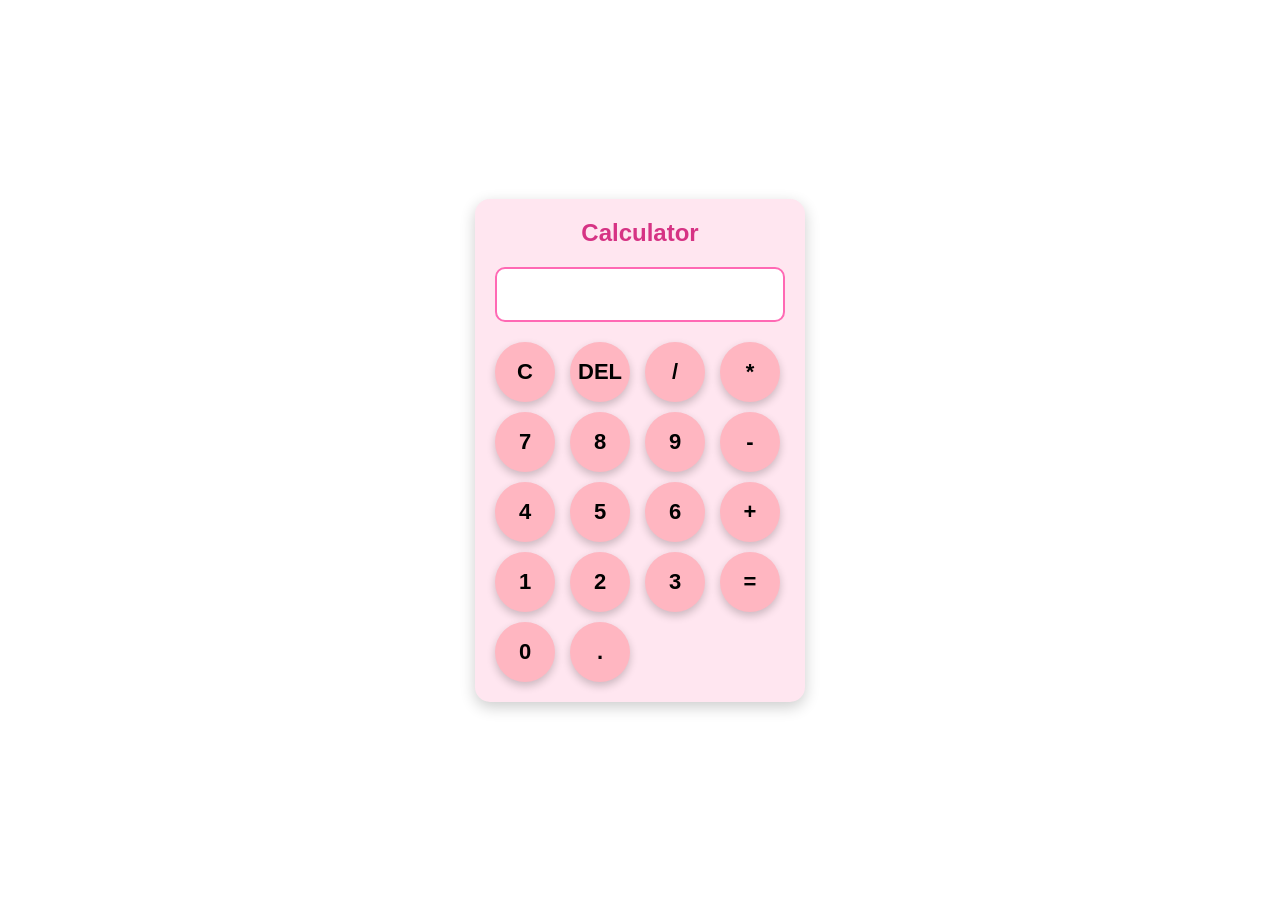
<file: Calculator/index.html>
<!DOCTYPE html>
<html lang="en">
<head>
    <meta charset="UTF-8">
    <meta name="viewport" content="width=device-width, initial-scale=1.0">
    <title>Simple Calculator</title>
    <link rel="stylesheet" href="style.css">
</head>
<body>

<div class="calculator">

    <h2>Calculator</h2>

    <input type="text" id="result" readonly>

    <div class="buttons">
        <button onclick="clearDisplay()">C</button>
        <button onclick="deleteLast()">DEL</button>
        <button onclick="appendValue('/')">/</button>
        <button onclick="appendValue('*')">*</button>

        <button onclick="appendValue('7')">7</button>
        <button onclick="appendValue('8')">8</button>
        <button onclick="appendValue('9')">9</button>
        <button onclick="appendValue('-')">-</button>

        <button onclick="appendValue('4')">4</button>
        <button onclick="appendValue('5')">5</button>
        <button onclick="appendValue('6')">6</button>
        <button onclick="appendValue('+')">+</button>

        <button onclick="appendValue('1')">1</button>
        <button onclick="appendValue('2')">2</button>
        <button onclick="appendValue('3')">3</button>
        <button onclick="calculate()">=</button>

        <button onclick="appendValue('0')">0</button>
        <button onclick="appendValue('.')">.</button>
    </div>

</div>

<script src="script.js"></script>

</body>
</html>
</file>
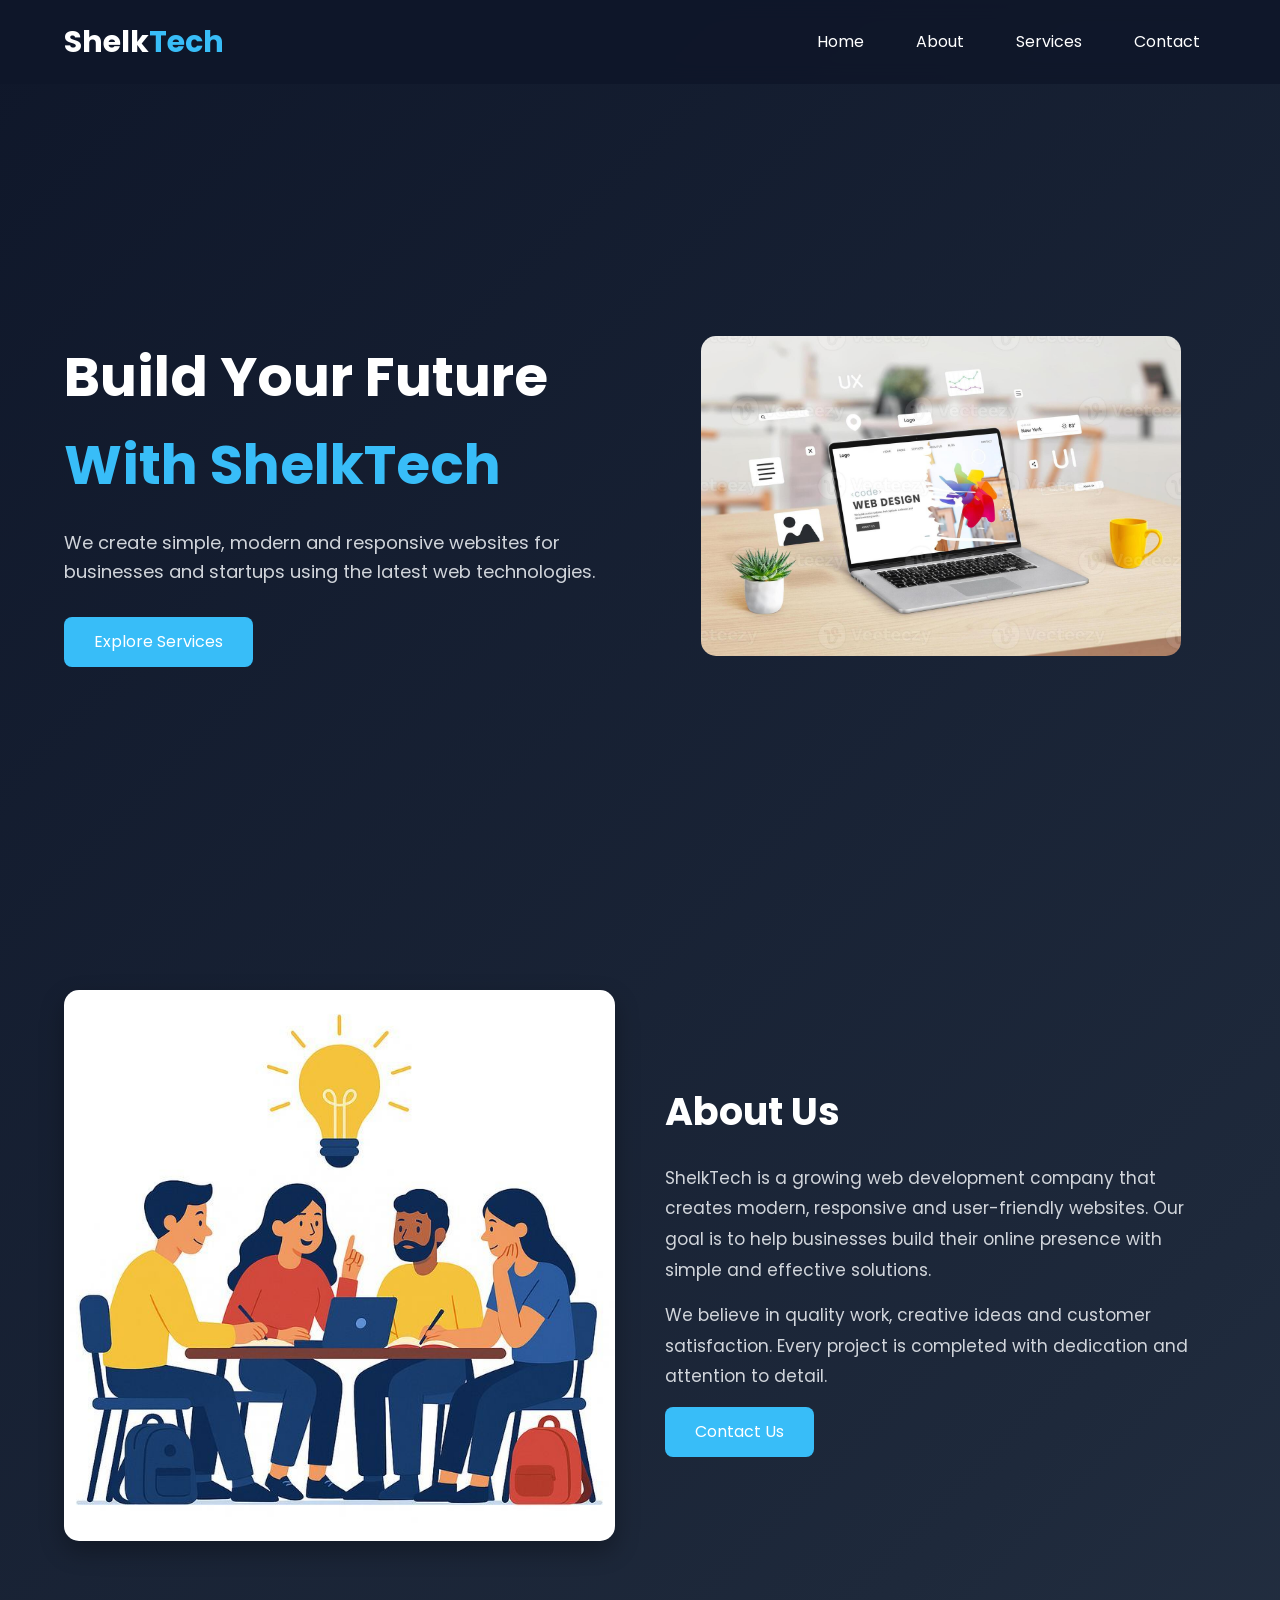
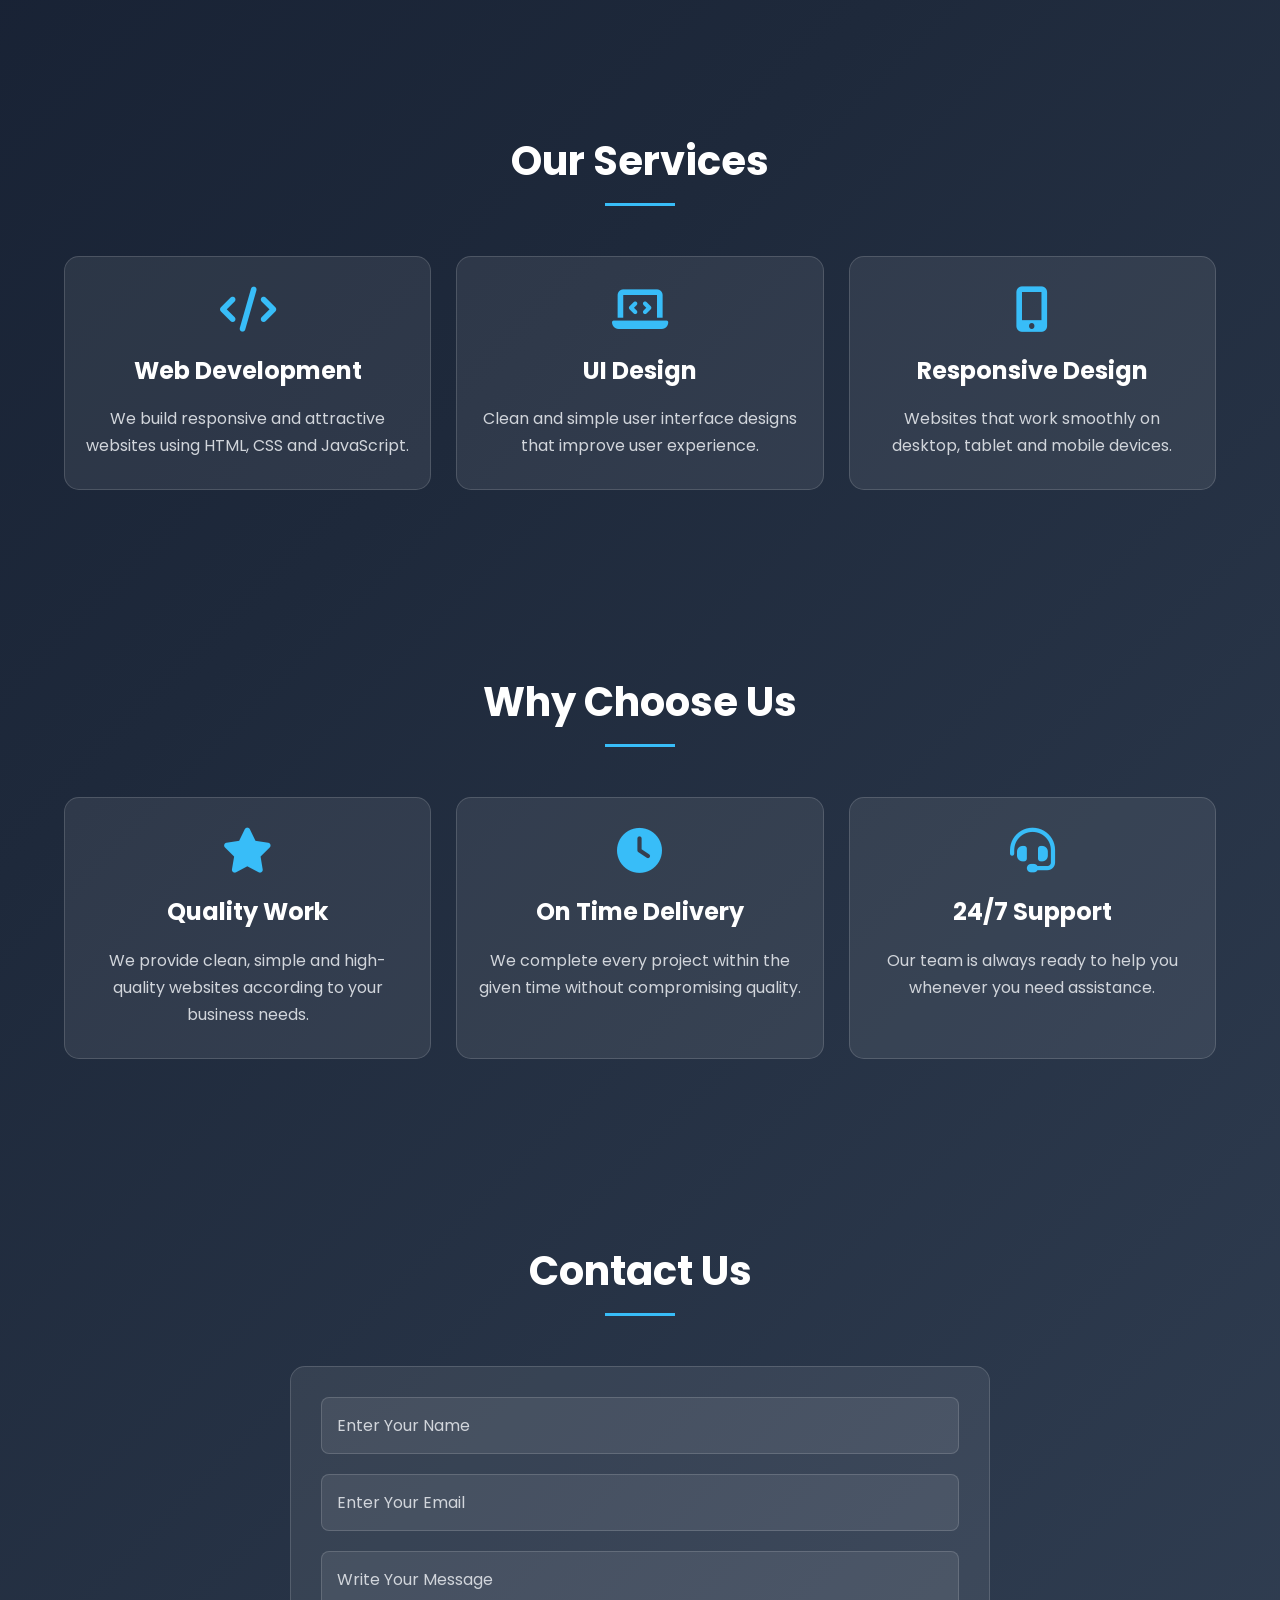
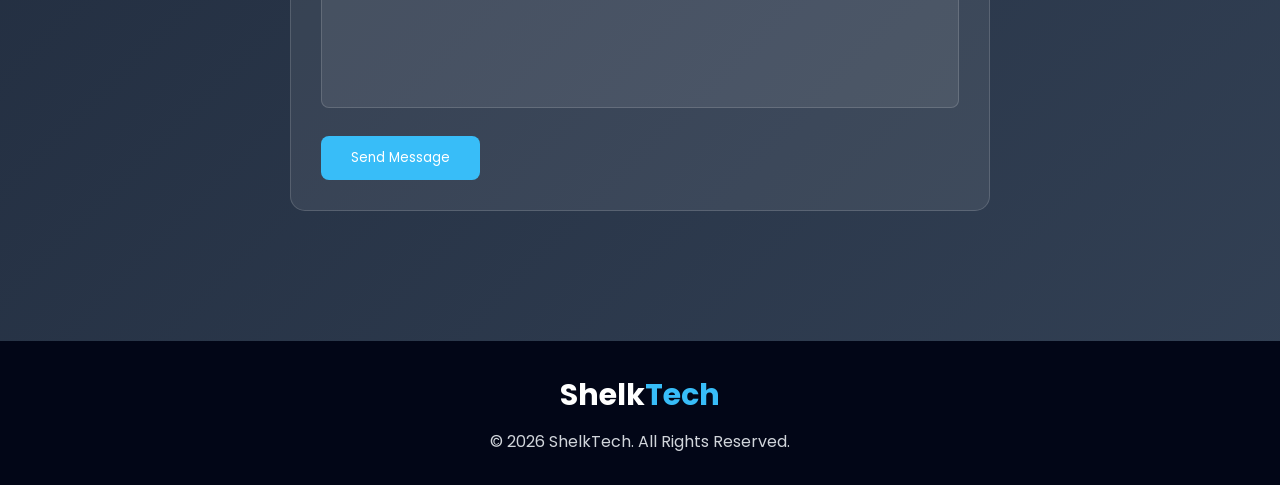
<file: LandingPage/index.html>
<!DOCTYPE html>
<html lang="en">

<head>

    <meta charset="UTF-8">

    <meta name="viewport"
          content="width=device-width, initial-scale=1.0">

    <title>ShelkTech | Landing Page</title>

    <!-- CSS -->
    <link rel="stylesheet" href="style.css">

    <!-- Google Font -->
    <link href="https://fonts.googleapis.com/css2?family=Poppins:wght@300;400;500;600;700&display=swap" rel="stylesheet">

    <!-- Font Awesome -->
    <link rel="stylesheet"
    href="https://cdnjs.cloudflare.com/ajax/libs/font-awesome/6.6.0/css/all.min.css">

</head>

<body>

<!-- ================= NAVBAR ================= -->

<header>

    <div class="container">

        <div class="logo">

            <h2>Shelk<span>Tech</span></h2>

        </div>

        <nav>

            <ul>

                <li><a href="#home">Home</a></li>

                <li><a href="#about">About</a></li>

                <li><a href="#services">Services</a></li>

                <li><a href="#contact">Contact</a></li>

            </ul>

        </nav>

    </div>

</header>

<!-- ================= HERO SECTION ================= -->

<section class="hero" id="home">

    <div class="container hero-content">

        <div class="left">

            <h1>
                Build Your Future
                <span>With ShelkTech</span>
            </h1>

            <p>

                We create simple, modern and responsive websites
                for businesses and startups using the latest web
                technologies.

            </p>

            <a href="#services" class="btn">
                Explore Services
            </a>

        </div>

        <div class="right">

            <img src="hero.jpg"
                 alt="Hero Image">

        </div>

    </div>

</section>
<!-- ================= ABOUT SECTION ================= -->

<section class="about" id="about">

    <div class="container about-container">

        <div class="about-image">

            <img src="about4.jpg" alt="About Image">

        </div>

        <div class="about-text">

            <h2>About Us</h2>

            <p>
                ShelkTech is a growing web development company that
                creates modern, responsive and user-friendly websites.
                Our goal is to help businesses build their online
                presence with simple and effective solutions.
            </p>

            <p>
                We believe in quality work, creative ideas and customer
                satisfaction. Every project is completed with dedication
                and attention to detail.
            </p>

            <a href="#contact" class="btn">
                Contact Us
            </a>

        </div>

    </div>

</section>

<!-- ================= SERVICES SECTION ================= -->

<section class="services" id="services">

    <div class="container">

        <h2 class="section-title">
            Our Services
        </h2>

        <div class="service-box">

            <div class="card">

                <i class="fa-solid fa-code"></i>

                <h3>Web Development</h3>

                <p>
                    We build responsive and attractive websites using
                    HTML, CSS and JavaScript.
                </p>

            </div>

            <div class="card">

                <i class="fa-solid fa-laptop-code"></i>

                <h3>UI Design</h3>

                <p>
                    Clean and simple user interface designs that improve
                    user experience.
                </p>

            </div>

            <div class="card">

                <i class="fa-solid fa-mobile-screen-button"></i>

                <h3>Responsive Design</h3>

                <p>
                    Websites that work smoothly on desktop, tablet and
                    mobile devices.
                </p>

            </div>

        </div>

    </div>

</section>
<!-- ================= FEATURES SECTION ================= -->

<section class="features">

    <div class="container">

        <h2 class="section-title">
            Why Choose Us
        </h2>

        <div class="service-box">

            <div class="card">

                <i class="fa-solid fa-star"></i>

                <h3>Quality Work</h3>

                <p>
                    We provide clean, simple and high-quality websites
                    according to your business needs.
                </p>

            </div>

            <div class="card">

                <i class="fa-solid fa-clock"></i>

                <h3>On Time Delivery</h3>

                <p>
                    We complete every project within the given time
                    without compromising quality.
                </p>

            </div>

            <div class="card">

                <i class="fa-solid fa-headset"></i>

                <h3>24/7 Support</h3>

                <p>
                    Our team is always ready to help you whenever
                    you need assistance.
                </p>

            </div>

        </div>

    </div>

</section>

<!-- ================= CONTACT SECTION ================= -->

<section class="contact" id="contact">

    <div class="container">

        <h2 class="section-title">
            Contact Us
        </h2>

        <form>

            <input
                type="text"
                placeholder="Enter Your Name"
                required>

            <input
                type="email"
                placeholder="Enter Your Email"
                required>

            <textarea
                rows="5"
                placeholder="Write Your Message"
                required></textarea>

            <button
                type="submit"
                class="btn">
                Send Message
            </button>

        </form>

    </div>

</section>

<!-- ================= FOOTER ================= -->

<footer>

    <div class="container">

        <h2>Shelk<span>Tech</span></h2>

        <p>
            © 2026 ShelkTech. All Rights Reserved.
        </p>

    </div>

</footer>

<!-- ================= JAVASCRIPT ================= -->

<script src="script.js"></script>

</body>
</html>
</file>
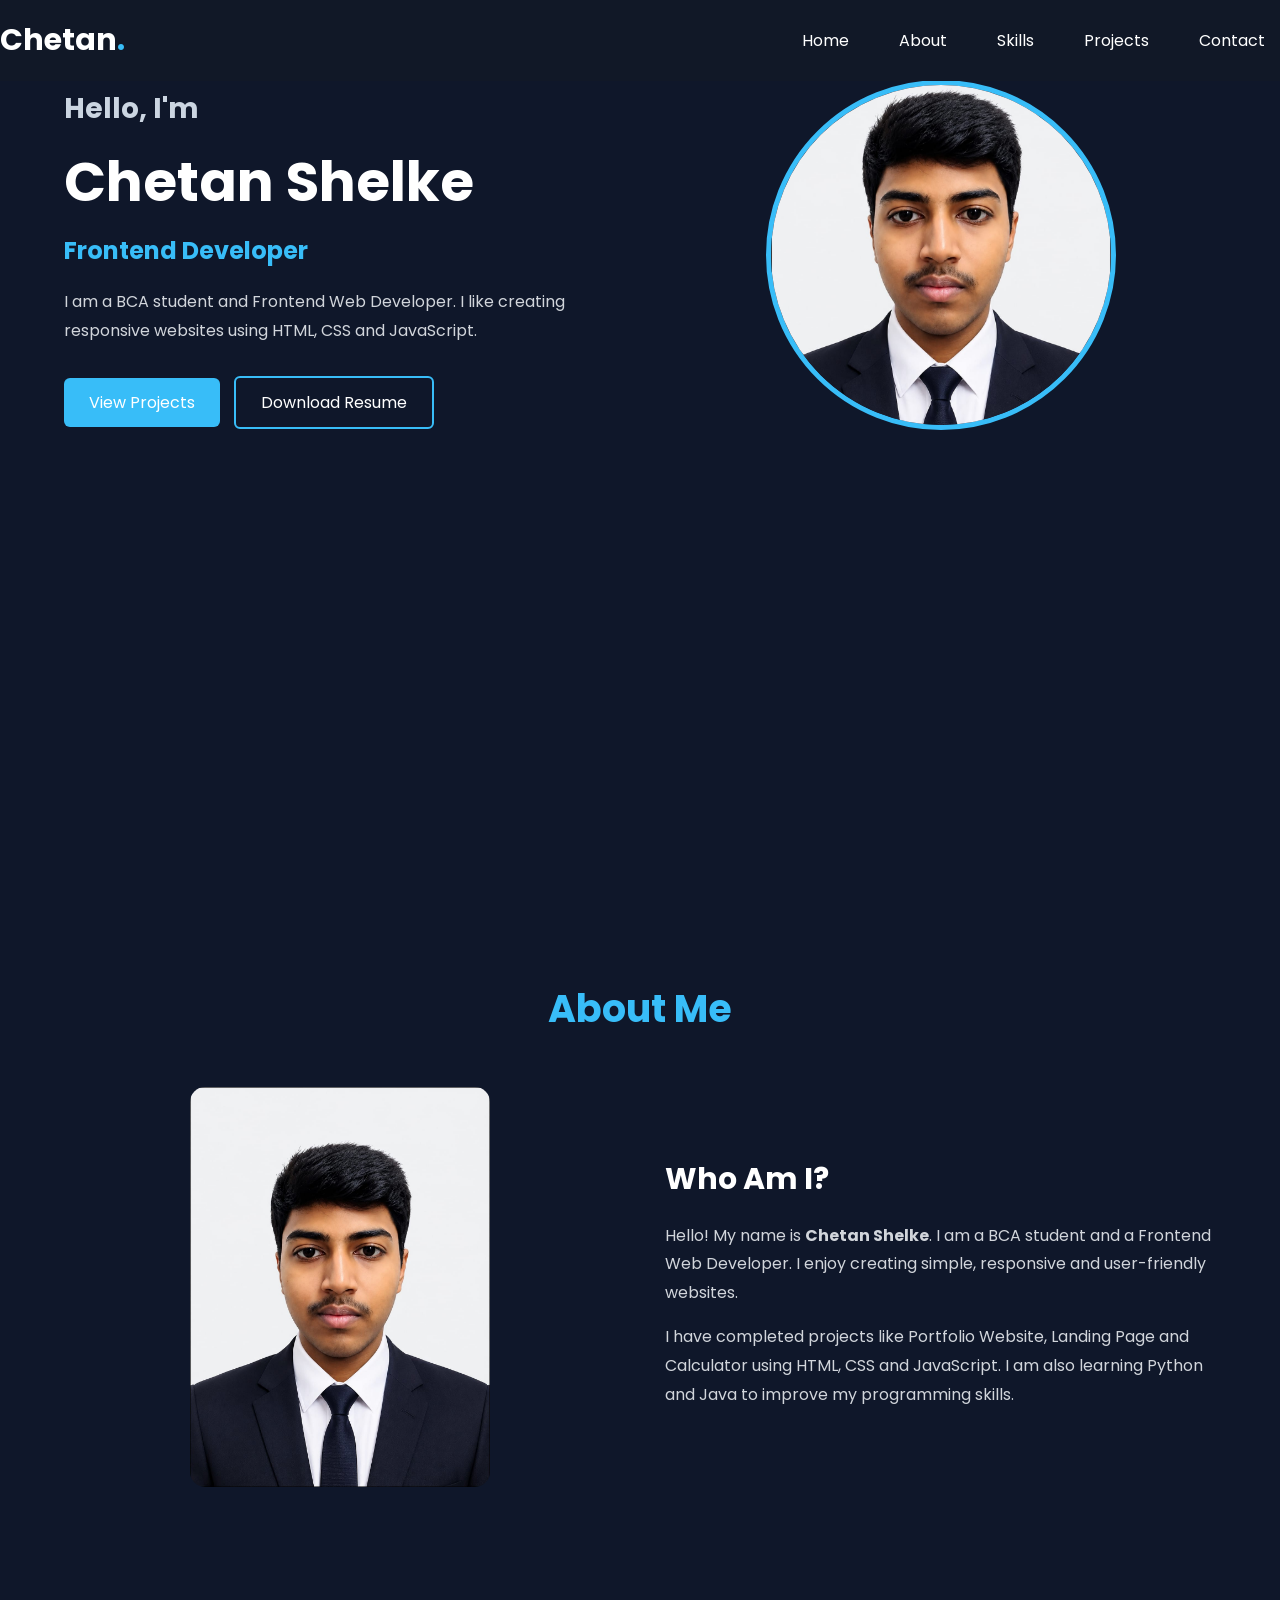
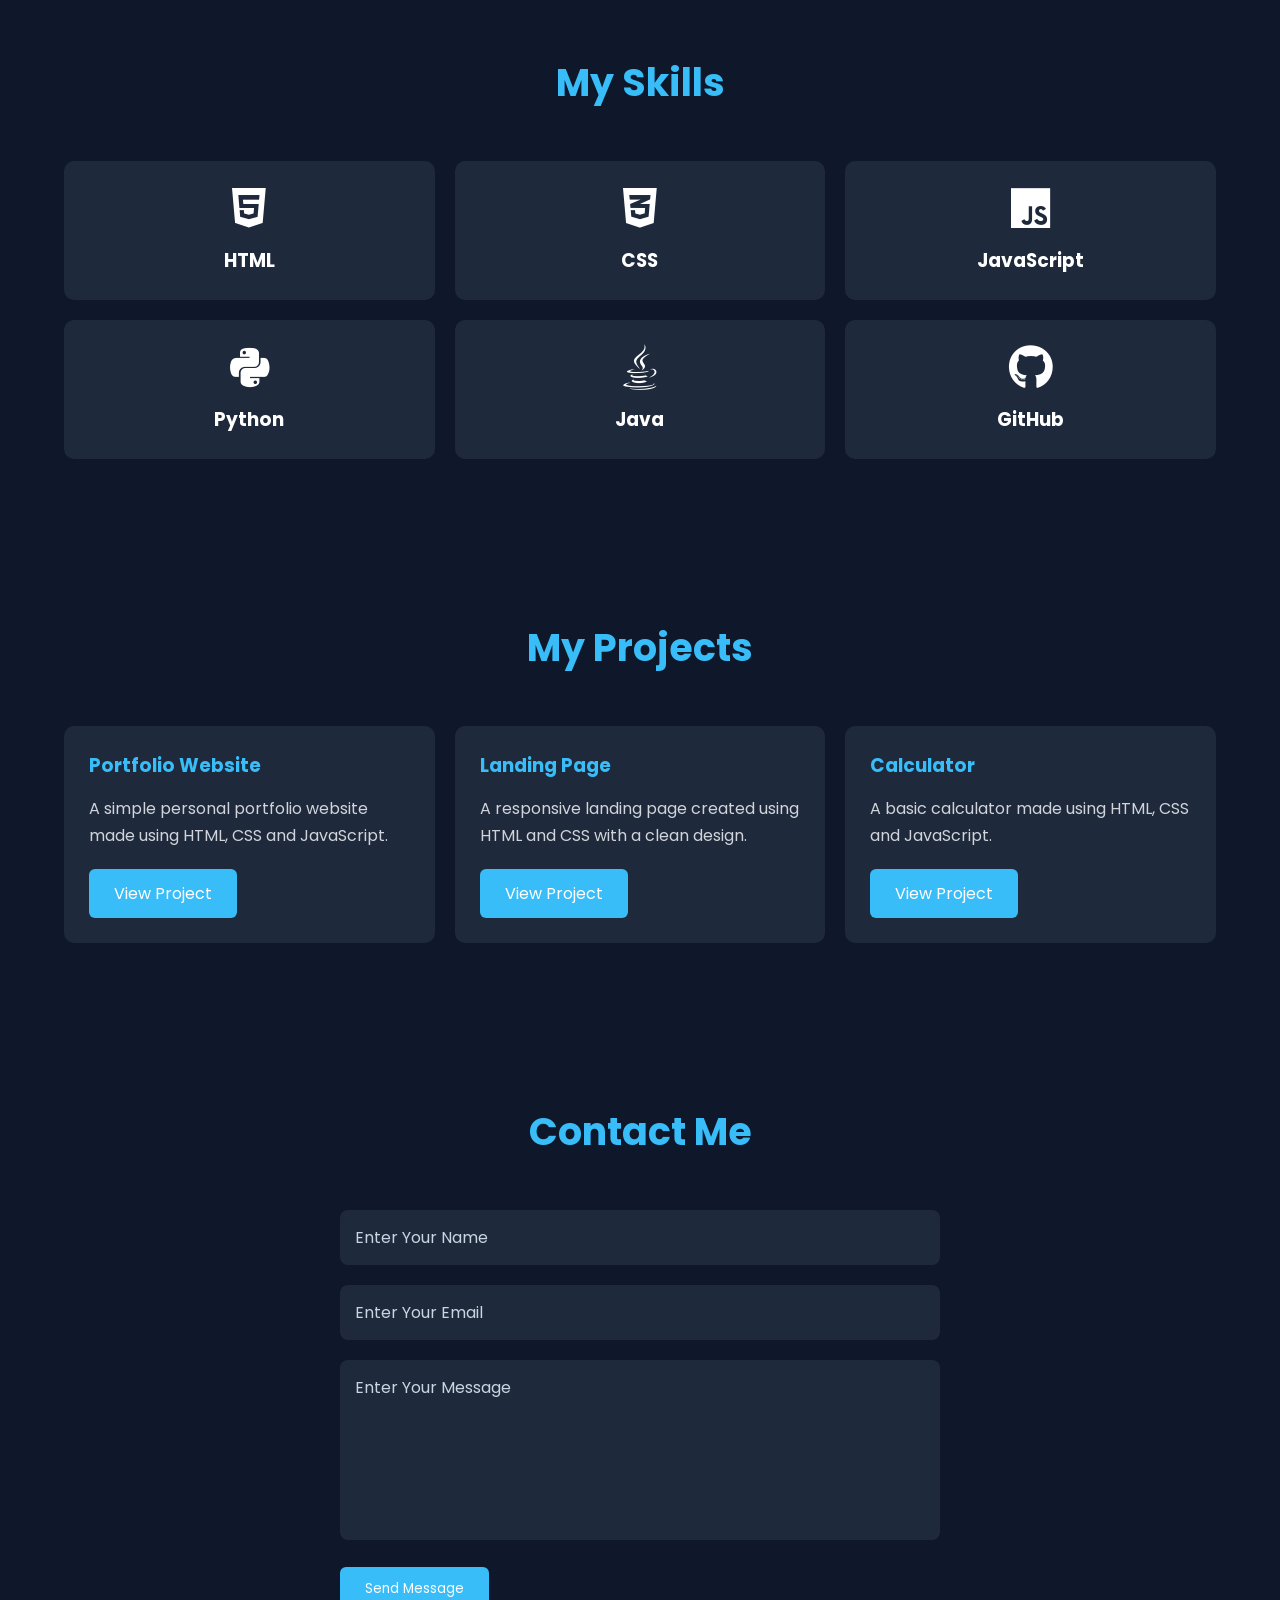
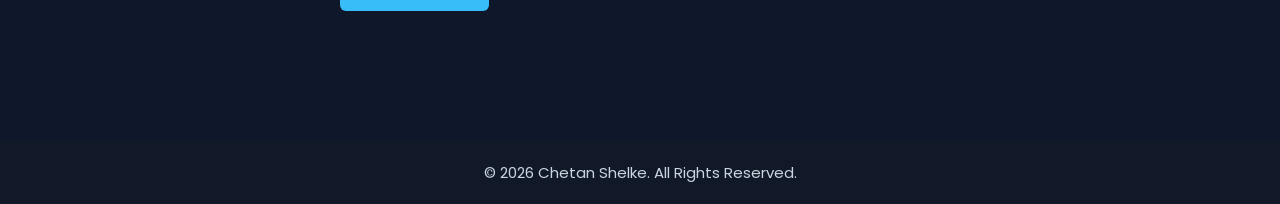
<file: Portfolio/index.html>
<!DOCTYPE html>
<html lang="en">

<head>

    <meta charset="UTF-8">
    <meta name="viewport" content="width=device-width, initial-scale=1.0">

    <title>Chetan Shelke | Portfolio</title>

    <!-- CSS -->
    <link rel="stylesheet" href="style.css">

    <!-- Google Font -->
    <link href="https://fonts.googleapis.com/css2?family=Poppins:wght@300;400;500;600;700&display=swap" rel="stylesheet">

    <!-- Font Awesome -->
    <link rel="stylesheet"
    href="https://cdnjs.cloudflare.com/ajax/libs/font-awesome/6.6.0/css/all.min.css">

</head>

<body>

<!-- Header -->

<header>

    <nav class="navbar">

        <div class="logo">
            <h2>Chetan<span>.</span></h2>
        </div>

        <ul>

            <li><a href="#home">Home</a></li>

            <li><a href="#about">About</a></li>

            <li><a href="#skills">Skills</a></li>

            <li><a href="#projects">Projects</a></li>

            <li><a href="#contact">Contact</a></li>

        </ul>

    </nav>

</header>

<!-- Home Section -->

<section class="hero" id="home">

    <div class="container hero-content">

        <div class="left">

            <h3>Hello, I'm</h3>

            <h1>Chetan Shelke</h1>

            <h2>
                <span id="typing"></span>
            </h2>

            <p>

                I am a BCA student and Frontend Web Developer.
                I like creating responsive websites using
                HTML, CSS and JavaScript.

            </p>

            <a href="#projects" class="btn">
                View Projects
            </a>

            <a href="resume.pdf" class="btn btn2" download>
                Download Resume
            </a>

        </div>

        <div class="right">

            <img src="profile.jpg" alt="Profile Image">

        </div>

    </div>

</section>
<!-- About Section -->

<section id="about">

    <div class="container">

        <h2 class="section-title">About Me</h2>

        <div class="about-content">

            <div class="about-image">

                <img src="profile.jpg" alt="About Image">

            </div>

            <div class="about-text">

                <h3>Who Am I?</h3>

                <p>

                    Hello! My name is <b>Chetan Shelke</b>.
                    I am a BCA student and a Frontend Web Developer.
                    I enjoy creating simple, responsive and user-friendly websites.

                </p>

                <p>

                    I have completed projects like Portfolio Website,
                    Landing Page and Calculator using HTML, CSS and JavaScript.
                    I am also learning Python and Java to improve my programming skills.

                </p>

            </div>

        </div>

    </div>

</section>

<!-- Skills Section -->

<section id="skills">

    <div class="container">

        <h2 class="section-title">My Skills</h2>

        <div class="skills">

            <div class="skill-box">

                <i class="fa-brands fa-html5"></i>

                <h3>HTML</h3>

            </div>

            <div class="skill-box">

                <i class="fa-brands fa-css3-alt"></i>

                <h3>CSS</h3>

            </div>

            <div class="skill-box">

                <i class="fa-brands fa-js"></i>

                <h3>JavaScript</h3>

            </div>

            <div class="skill-box">

                <i class="fa-brands fa-python"></i>

                <h3>Python</h3>

            </div>

            <div class="skill-box">

                <i class="fa-brands fa-java"></i>

                <h3>Java</h3>

            </div>

            <div class="skill-box">

                <i class="fa-brands fa-github"></i>

                <h3>GitHub</h3>

            </div>

        </div>

    </div>

</section>
<!-- Projects Section -->

<section id="projects">

    <div class="container">

        <h2 class="section-title">My Projects</h2>

        <div class="project-box">

            <div class="project-card">

                <h3>Portfolio Website</h3>

                <p>
                    A simple personal portfolio website made using
                    HTML, CSS and JavaScript.
                </p>

                <a href="https://chetanshelke156.github.io/CODSOFT/Portfolio/" class="btn">
                    View Project
                </a>

            </div>

            <div class="project-card">

                <h3>Landing Page</h3>

                <p>
                    A responsive landing page created using
                    HTML and CSS with a clean design.
                </p>

                <a href="https://chetanshelke156.github.io/CODSOFT/LandingPage/" class="btn">
                    View Project
                </a>

            </div>

            <div class="project-card">

                <h3>Calculator</h3>

                <p>
                    A basic calculator made using
                    HTML, CSS and JavaScript.
                </p>

                <a href="https://chetanshelke156.github.io/CODSOFT/Calculator/" class="btn">
                    View Project
                </a>

            </div>

        </div>

    </div>

</section>

<!-- Contact Section -->

<section id="contact">

    <div class="container">

        <h2 class="section-title">Contact Me</h2>

        <form>

            <input type="text" placeholder="Enter Your Name" required>

            <input type="email" placeholder="Enter Your Email" required>

            <textarea rows="6" placeholder="Enter Your Message" required></textarea>

            <button type="submit" class="btn">
                Send Message
            </button>

        </form>

    </div>

</section>

<!-- Footer -->

<footer>

    <div class="container">

        <p>
            © 2026 Chetan Shelke. All Rights Reserved.
        </p>

    </div>

</footer>

<!-- JavaScript -->

<script src="script.js"></script>

</body>
</html>
</file>
<file: Calculator/style.css>
*{
    margin:0;
    padding:0;
    box-sizing:border-box;
    font-family:Arial, sans-serif;
}

body{
    display:flex;
    justify-content:center;
    align-items:center;
    height:100vh;
    background:#ffffff;
}

.calculator{
    width:330px;
    padding:20px;
    background:#ffe6f0;
    border-radius:15px;
    box-shadow:0 5px 15px rgba(0,0,0,0.2);
}

h2{
    text-align:center;
    color:#d63384;
    margin-bottom:20px;
}

#result{
    width:100%;
    height:55px;
    border:2px solid #ff69b4;
    border-radius:10px;
    padding:10px;
    font-size:24px;
    text-align:right;
    outline:none;
    background:#fff;
    margin-bottom:20px;
}

.buttons{
    display:grid;
    grid-template-columns:repeat(4,1fr);
    gap:10px;
}

button{
    height:55px;
    border:none;
    border-radius:10px;
    background:#ffb6c1;
    color:#000;
    font-size:20px;
    cursor:pointer;
    transition:0.3s;
}

button:hover{
    background:#ff69b4;
    color:white;
}

button:active{
    transform:scale(0.95);
}button{
    width:60px;
    height:60px;
    border:none;
    border-radius:50%;
    background:#ffb6c1;
    color:#000;
    font-size:22px;
    font-weight:bold;
    cursor:pointer;
    transition:0.3s;
    box-shadow:0 4px 8px rgba(0,0,0,0.2);
}

button:hover{
    background:#ff69b4;
    color:#fff;
    transform:scale(1.08);
}

button:active{
    transform:scale(0.95);
}
</file>
<file: LandingPage/style.css>
/* Google Font */
@import url('https://fonts.googleapis.com/css2?family=Poppins:wght@300;400;500;600;700&display=swap');

/* Basic CSS */

*{
    margin:0;
    padding:0;
    box-sizing:border-box;
    font-family:'Poppins',sans-serif;
    scroll-behavior:smooth;
}

body{
    background:linear-gradient(135deg,#0f172a,#1e293b,#334155);
    color:white;
    line-height:1.6;
}

.container{
    width:90%;
    max-width:1200px;
    margin:auto;
}

/* Header */

header{
    width:100%;
    position:fixed;
    top:0;
    left:0;
    background:rgba(15,23,42,0.9);
    backdrop-filter:blur(10px);
    z-index:1000;
}

header .container{
    display:flex;
    justify-content:space-between;
    align-items:center;
    padding:18px 0;
}

/* Logo */

.logo h2{
    color:white;
    font-size:30px;
}

.logo span{
    color:#38bdf8;
}

/* Navigation */

nav ul{
    list-style:none;
    display:flex;
}

nav ul li{
    margin-left:20px;
}

nav ul li a{
    text-decoration:none;
    color:white;
    padding:8px 16px;
    border-radius:20px;
    transition:0.3s;
}

nav ul li a:hover{
    background:#38bdf8;
}

/* Home Section */

.hero{
    min-height:100vh;
    display:flex;
    align-items:center;
    padding-top:100px;
}

.hero-content{
    display:flex;
    justify-content:space-between;
    align-items:center;
    gap:50px;
}

.left{
    flex:1;
}

.left h1{
    font-size:55px;
    margin-bottom:20px;
}

.left span{
    color:#38bdf8;
}

.left p{
    color:#d1d5db;
    font-size:18px;
    margin-bottom:30px;
}

.right{
    flex:1;
    text-align:center;
}

.right img{
    width:100%;
    max-width:480px;
    border-radius:15px;
    transition:0.3s;
}

.right img:hover{
    transform:scale(1.05);
}

/* Button */

.btn{
    display:inline-block;
    padding:12px 30px;
    background:#38bdf8;
    color:white;
    text-decoration:none;
    border-radius:8px;
    transition:0.3s;
}

.btn:hover{
    background:#0ea5e9;
}
/* Section Heading */

.section-title{
    text-align:center;
    font-size:40px;
    color:white;
    margin-bottom:50px;
}

.section-title::after{
    content:"";
    display:block;
    width:70px;
    height:3px;
    background:#38bdf8;
    margin:10px auto;
}

/* About Section */

.about{
    padding:90px 0;
}

.about-container{
    display:flex;
    justify-content:space-between;
    align-items:center;
    gap:50px;
}

.about-image{
    flex:1;
}

.about-image img{
    width:100%;
    border-radius:15px;
    box-shadow:0 10px 25px rgba(0,0,0,0.3);
    transition:0.3s;
}

.about-image img:hover{
    transform:scale(1.03);
}

.about-text{
    flex:1;
}

.about-text h2{
    font-size:38px;
    margin-bottom:20px;
}

.about-text p{
    color:#d1d5db;
    font-size:17px;
    line-height:1.8;
    margin-bottom:15px;
}

/* Services */

.services{
    padding:90px 0;
}

/* Cards */

.service-box{
    display:grid;
    grid-template-columns:repeat(3,1fr);
    gap:25px;
}

.card{
    background:rgba(255,255,255,0.08);
    border:1px solid rgba(255,255,255,0.15);
    border-radius:15px;
    padding:30px 20px;
    text-align:center;
    transition:0.3s;
}

.card:hover{
    transform:translateY(-8px);
    box-shadow:0 10px 20px rgba(0,0,0,0.3);
}

.card i{
    font-size:45px;
    color:#38bdf8;
    margin-bottom:20px;
}

.card h3{
    font-size:24px;
    color:white;
    margin-bottom:15px;
}

.card p{
    color:#d1d5db;
    font-size:16px;
    line-height:1.7;
}

/* Features */

.features{
    padding:90px 0;
}
/* Contact Section */

.contact{
    padding:90px 0;
}

.contact form{
    max-width:700px;
    margin:auto;
    background:rgba(255,255,255,0.08);
    border:1px solid rgba(255,255,255,0.15);
    border-radius:15px;
    padding:30px;
}

.contact input,
.contact textarea{
    width:100%;
    padding:15px;
    margin-bottom:20px;
    border:1px solid rgba(255,255,255,0.15);
    border-radius:8px;
    background:rgba(255,255,255,0.08);
    color:white;
    font-size:16px;
    outline:none;
}

.contact input::placeholder,
.contact textarea::placeholder{
    color:#d1d5db;
}

.contact input:focus,
.contact textarea:focus{
    border-color:#38bdf8;
}

.contact textarea{
    resize:none;
}

.contact button{
    border:none;
    cursor:pointer;
}

/* Footer */

footer{
    background:#020617;
    text-align:center;
    padding:30px 20px;
    margin-top:40px;
}

footer h2{
    font-size:30px;
    color:white;
    margin-bottom:10px;
}

footer span{
    color:#38bdf8;
}

footer p{
    color:#d1d5db;
}

/* Scroll Bar */

::-webkit-scrollbar{
    width:8px;
}

::-webkit-scrollbar-thumb{
    background:#38bdf8;
    border-radius:10px;
}

/* Simple Animation */

.hero,
.about,
.services,
.features,
.contact{
    animation:fade 1s;
}

@keyframes fade{
    from{
        opacity:0;
        transform:translateY(20px);
    }
    to{
        opacity:1;
        transform:translateY(0);
    }
}

/* Tablet */

@media(max-width:992px){

    .hero-content,
    .about-container{
        flex-direction:column;
        text-align:center;
    }

    .service-box{
        grid-template-columns:repeat(2,1fr);
    }

    .left h1{
        font-size:45px;
    }

}

/* Mobile */

@media(max-width:768px){

    header .container{
        flex-direction:column;
        padding:15px;
    }

    nav ul{
        flex-direction:column;
        align-items:center;
        margin-top:15px;
    }

    nav ul li{
        margin:10px 0;
    }

    .hero{
        padding-top:170px;
    }

    .left h1{
        font-size:36px;
    }

    .section-title{
        font-size:32px;
    }

    .about-text h2{
        font-size:32px;
    }

    .service-box{
        grid-template-columns:1fr;
    }

    .right img{
        max-width:350px;
    }

}

/* Small Mobile */

@media(max-width:480px){

    .container{
        width:95%;
    }

    .logo h2{
        font-size:24px;
    }

    .left h1{
        font-size:30px;
    }

    .left p{
        font-size:16px;
    }

    .btn{
        padding:12px 24px;
    }

    .card{
        padding:20px;
    }

    footer h2{
        font-size:24px;
    }

}

/* Active Menu */

nav ul li a.active{
    background:#38bdf8;
    color:white;
}
</file>
<file: Portfolio/style.css>
/* Google Font */

@import url('https://fonts.googleapis.com/css2?family=Poppins:wght@300;400;500;600;700&display=swap');

/* Basic CSS */

*{
    margin:0;
    padding:0;
    box-sizing:border-box;
    font-family:'Poppins',sans-serif;
    scroll-behavior:smooth;
}

body{
    background:#0f172a;
    color:white;
}

.container{
    width:90%;
    max-width:1200px;
    margin:auto;
}

/* Header */

header{
    width:100%;
    background:#111827;
    position:fixed;
    top:0;
    left:0;
    z-index:1000;
}

.navbar{
    display:flex;
    justify-content:space-between;
    align-items:center;
    padding:18px 0;
}

/* Logo */

.logo h2{
    color:white;
    font-size:30px;
}

.logo span{
    color:#38bdf8;
}

/* Navigation */

nav ul{
    display:flex;
    list-style:none;
}

nav ul li{
    margin-left:20px;
}

nav ul li a{
    color:white;
    text-decoration:none;
    padding:8px 15px;
    transition:0.3s;
}

nav ul li a:hover{
    color:#38bdf8;
}

/* Home Section */

.hero{
    min-height:100vh;
    display:flex;
    align-items:center;
}

.hero-content{
    display:flex;
    justify-content:space-between;
    align-items:center;
    gap:50px;
    margin-top:80px;
}

.left{
    flex:1;
}

.left h3{
    font-size:28px;
    color:#cbd5e1;
}

.left h1{
    font-size:55px;
    margin:10px 0;
}

.left h2{
    color:#38bdf8;
    margin-bottom:20px;
}

.left p{
    color:#d1d5db;
    line-height:1.8;
    margin-bottom:30px;
}

.right{
    flex:1;
    text-align:center;
}

.right img{
    width:350px;
    height:350px;
    border-radius:50%;
    object-fit:cover;
    border:5px solid #38bdf8;
}

/* Button */

.btn{
    display:inline-block;
    background:#38bdf8;
    color:white;
    text-decoration:none;
    padding:12px 25px;
    border-radius:6px;
    margin-right:10px;
    transition:0.3s;
}

.btn:hover{
    background:#0ea5e9;
}

.btn2{
    background:transparent;
    border:2px solid #38bdf8;
}

.btn2:hover{
    background:#38bdf8;
}
/* About Section */

#about{
    padding:80px 0;
}

.section-title{
    text-align:center;
    font-size:38px;
    margin-bottom:50px;
    color:#38bdf8;
}

.about-content{
    display:flex;
    justify-content:space-between;
    align-items:center;
    gap:50px;
}

.about-image{
    flex:1;
    text-align:center;
}

.about-image img{
    width:300px;
    border-radius:15px;
}

.about-text{
    flex:1;
}

.about-text h3{
    font-size:30px;
    margin-bottom:20px;
}

.about-text p{
    color:#d1d5db;
    line-height:1.8;
    margin-bottom:15px;
}

/* Skills Section */

#skills{
    padding:80px 0;
}

.skills{
    display:grid;
    grid-template-columns:repeat(3,1fr);
    gap:20px;
}

.skill-box{
    background:#1e293b;
    text-align:center;
    padding:25px;
    border-radius:10px;
    transition:0.3s;
}

.skill-box:hover{
    background:#38bdf8;
}

.skill-box i{
    font-size:45px;
    margin-bottom:15px;
    color:white;
}

.skill-box h3{
    color:white;
}

/* Projects Section */

#projects{
    padding:80px 0;
}

.project-box{
    display:grid;
    grid-template-columns:repeat(3,1fr);
    gap:20px;
}

.project-card{
    background:#1e293b;
    padding:25px;
    border-radius:10px;
    transition:0.3s;
}

.project-card:hover{
    transform:translateY(-8px);
}

.project-card h3{
    color:#38bdf8;
    margin-bottom:15px;
}

.project-card p{
    color:#d1d5db;
    line-height:1.7;
    margin-bottom:20px;
}
/* Contact Section */

#contact{
    padding:80px 0;
}

form{
    width:100%;
    max-width:600px;
    margin:auto;
}

form input,
form textarea{
    width:100%;
    padding:15px;
    margin-bottom:20px;
    border:none;
    outline:none;
    border-radius:8px;
    background:#1e293b;
    color:white;
    font-size:16px;
}

form input::placeholder,
form textarea::placeholder{
    color:#cbd5e1;
}

form textarea{
    resize:none;
}

form .btn{
    border:none;
    cursor:pointer;
}

/* Footer */

footer{
    background:#111827;
    text-align:center;
    padding:20px;
    margin-top:50px;
}

footer p{
    color:#cbd5e1;
    font-size:15px;
}

/* Responsive Design */

@media(max-width:992px){

    .hero-content{
        flex-direction:column;
        text-align:center;
    }

    .about-content{
        flex-direction:column;
        text-align:center;
    }

    .skills{
        grid-template-columns:repeat(2,1fr);
    }

    .project-box{
        grid-template-columns:repeat(2,1fr);
    }

}

@media(max-width:768px){

    .navbar{
        flex-direction:column;
    }

    nav ul{
        flex-direction:column;
        margin-top:15px;
        text-align:center;
    }

    nav ul li{
        margin:10px 0;
    }

    .hero{
        padding-top:150px;
    }

    .left h1{
        font-size:40px;
    }

    .right img{
        width:280px;
        height:280px;
    }

    .skills{
        grid-template-columns:1fr;
    }

    .project-box{
        grid-template-columns:1fr;
    }

}

@media(max-width:480px){

    .container{
        width:95%;
    }

    .left h1{
        font-size:32px;
    }

    .section-title{
        font-size:30px;
    }

    .about-image img{
        width:230px;
    }

    .btn{
        display:block;
        margin-bottom:15px;
        text-align:center;
    }

}

/* Active Menu */

nav ul li a.active{
    color:#38bdf8;
}

/* End of CSS */
</file>
